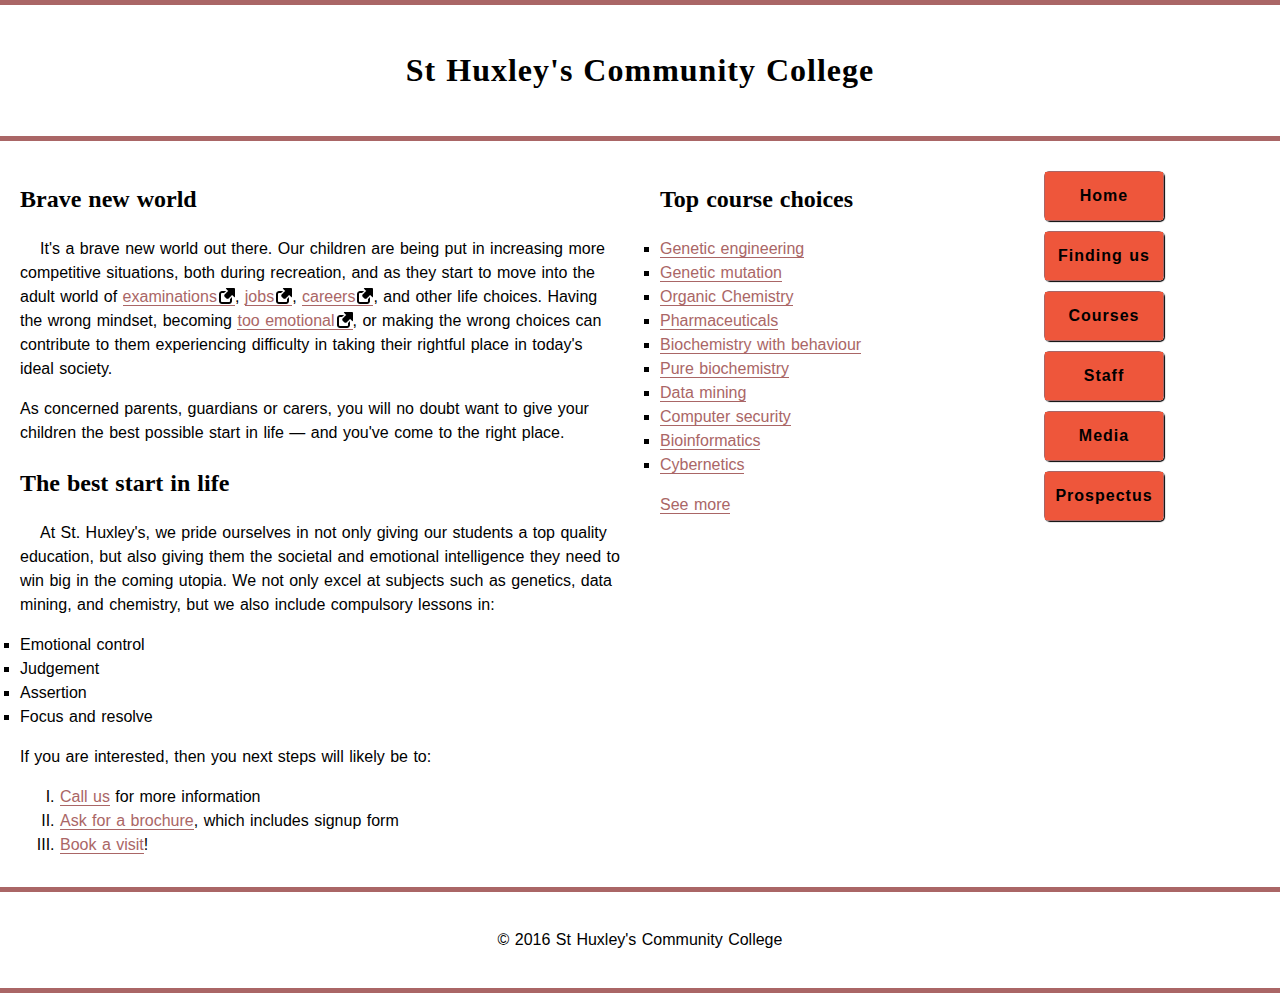
<file: 作业/01-排版社区大学首页/index.html>
<!DOCTYPE html>
<html>

<head>
  <meta charset="utf-8">
  <title>St Huxley's Community College</title>
  <link href="style.css" type="text/css" rel="stylesheet">
</head>

<body>

  <header>
    <h1>St Huxley's Community College</h1>
  </header>

  <section>
    <h2>Brave new world</h2>

    <p>It's a brave new world out there. Our children are being put in increasing more competitive situations, both
      during recreation, and as they start to move into the adult world of <a
        href="https://en.wikipedia.org/wiki/Examination">examinations</a>, <a
        href="https://en.wikipedia.org/wiki/Jobs">jobs</a>, <a href="https://en.wikipedia.org/wiki/Career">careers</a>,
      and other life choices. Having the wrong mindset, becoming <a href="https://en.wikipedia.org/wiki/Emotion">too
        emotional</a>, or making the wrong choices can contribute to them experiencing difficulty in taking their
      rightful place in today's ideal society.</p>

    <p>As concerned parents, guardians or carers, you will no doubt want to give your children the best possible start
      in life — and you've come to the right place.</p>

    <h2>The best start in life</h2>

    <p>At St. Huxley's, we pride ourselves in not only giving our students a top quality education, but also giving them
      the societal and emotional intelligence they need to win big in the coming utopia. We not only excel at subjects
      such as genetics, data mining, and chemistry, but we also include compulsory lessons in:</p>

    <ul>
      <li>Emotional control</li>
      <li>Judgement</li>
      <li>Assertion</li>
      <li>Focus and resolve</li>
    </ul>

    <p>If you are interested, then you next steps will likely be to:</p>

    <ol>
      <li><a href="#">Call us</a> for more information</li>
      <li><a href="#">Ask for a brochure</a>, which includes signup form</li>
      <li><a href="#">Book a visit</a>!</li>
    </ol>
  </section>

  <aside>

    <h2>Top course choices</h2>

    <ul>
      <li><a href="#">Genetic engineering</a></li>
      <li><a href="#">Genetic mutation</a></li>
      <li><a href="#">Organic Chemistry</a></li>
      <li><a href="#">Pharmaceuticals</a></li>
      <li><a href="#">Biochemistry with behaviour</a></li>
      <li><a href="#">Pure biochemistry</a></li>
      <li><a href="#">Data mining</a></li>
      <li><a href="#">Computer security</a></li>
      <li><a href="#">Bioinformatics</a></li>
      <li><a href="#">Cybernetics</a></li>
    </ul>

    <p><a href="#">See more</a></p>

  </aside>

  <nav>

    <ul>
      <li><a href="#">Home</a></li>
      <li><a href="#">Finding us</a></li>
      <li><a href="#">Courses</a></li>
      <li><a href="#">Staff</a></li>
      <li><a href="#">Media</a></li>
      <li><a href="#">Prospectus</a></li>
    </ul>

  </nav>

  <footer>

    <p>&copy; 2016 St Huxley's Community College</p>

  </footer>

</body>

</html>
</file>
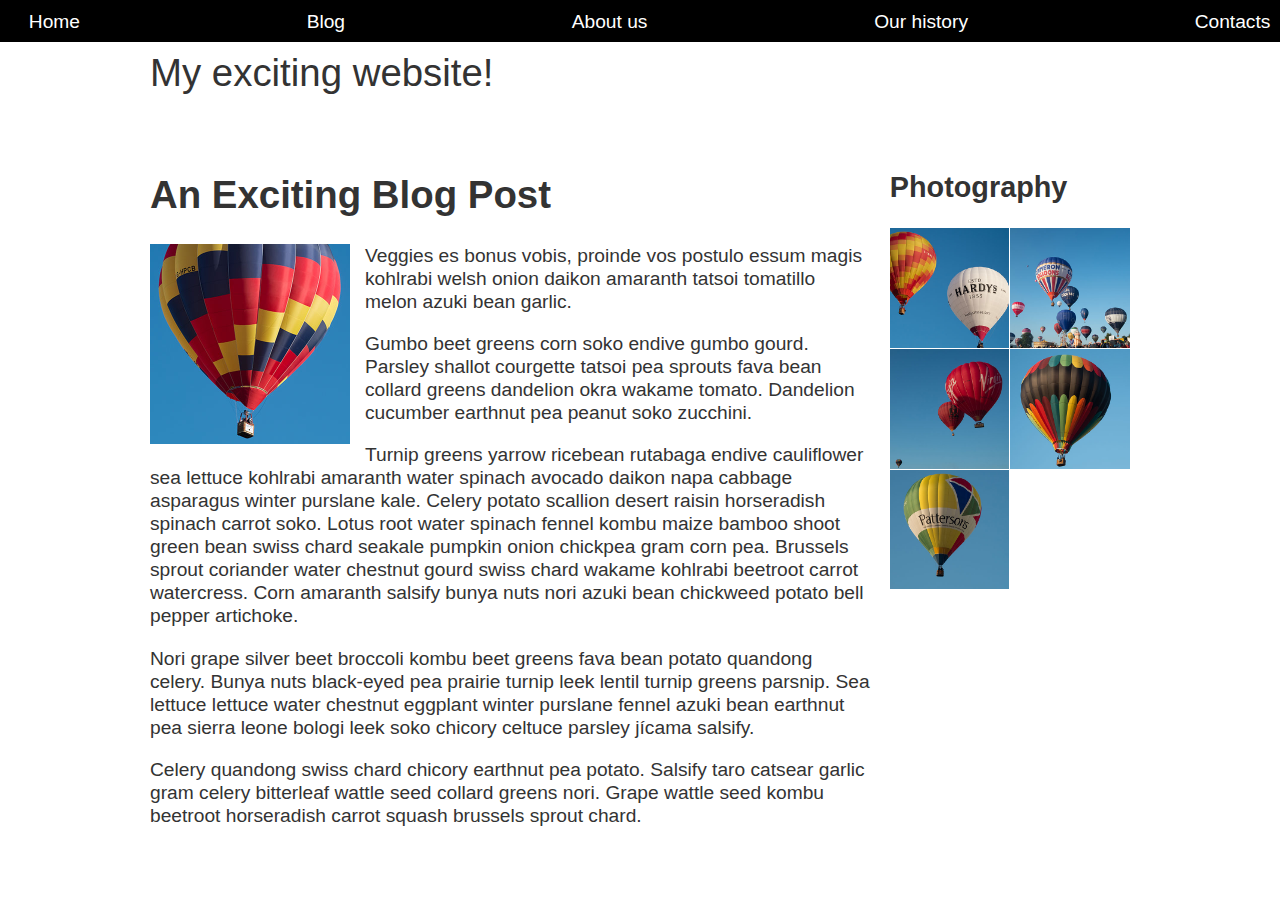
<file: 作业/03-fundamental-layout-comprehension/index.html>
<!DOCTYPE html>
<html lang="en-us">

<head>
  <meta charset="utf-8">
  <title>Layout Task</title>
  <link href="styles.css" rel="stylesheet" type="text/css">
</head>

<body>

  <div class="logo">
    My exciting website!
  </div>

  <nav>
    <ul>
      <li>
        <a href="">Home</a>
      </li>
      <li>
        <a href="">Blog</a>
      </li>
      <li>
        <a href="">About us</a>
      </li>
      <li>
        <a href="">Our history</a>
      </li>
      <li>
        <a href="">Contacts</a>
      </li>
    </ul>
  </nav>

  <main class="grid">
    <article>
      <h1>
        An Exciting Blog Post
      </h1>
      <img src="images/balloon-sq6.jpg" alt="placeholder" class="feature">
      <p>Veggies es bonus vobis, proinde vos postulo essum magis kohlrabi welsh onion daikon amaranth tatsoi tomatillo melon
        azuki bean garlic.</p>

      <p>Gumbo beet greens corn soko endive gumbo gourd. Parsley shallot courgette tatsoi pea sprouts fava bean collard greens
        dandelion okra wakame tomato. Dandelion cucumber earthnut pea peanut soko zucchini.</p>

      <p>Turnip greens yarrow ricebean rutabaga endive cauliflower sea lettuce kohlrabi amaranth water spinach avocado daikon
        napa cabbage asparagus winter purslane kale. Celery potato scallion desert raisin horseradish spinach carrot soko.
        Lotus root water spinach fennel kombu maize bamboo shoot green bean swiss chard seakale pumpkin onion chickpea gram
        corn pea. Brussels sprout coriander water chestnut gourd swiss chard wakame kohlrabi beetroot carrot watercress.
        Corn amaranth salsify bunya nuts nori azuki bean chickweed potato bell pepper artichoke.</p>

      <p>Nori grape silver beet broccoli kombu beet greens fava bean potato quandong celery. Bunya nuts black-eyed pea prairie
        turnip leek lentil turnip greens parsnip. Sea lettuce lettuce water chestnut eggplant winter purslane fennel azuki
        bean earthnut pea sierra leone bologi leek soko chicory celtuce parsley jícama salsify.</p>

      <p>Celery quandong swiss chard chicory earthnut pea potato. Salsify taro catsear garlic gram celery bitterleaf wattle
        seed collard greens nori. Grape wattle seed kombu beetroot horseradish carrot squash brussels sprout chard.</p>

    </article>

    <aside>
      <h2>
        Photography
      </h2>
      <ul class="photos">
        <li>
          <img src="images/balloon-sq1.jpg" alt="placeholder">
        </li>
        <li>
          <img src="images/balloon-sq2.jpg" alt="placeholder">
        </li>
        <li>
          <img src="images/balloon-sq3.jpg" alt="placeholder">
        </li>
        <li>
          <img src="images/balloon-sq4.jpg" alt="placeholder">
        </li>
        <li>
          <img src="images/balloon-sq5.jpg" alt="placeholder">
        </li>
      </ul>

    </aside>
  </main>

</body>

</html>
</file>
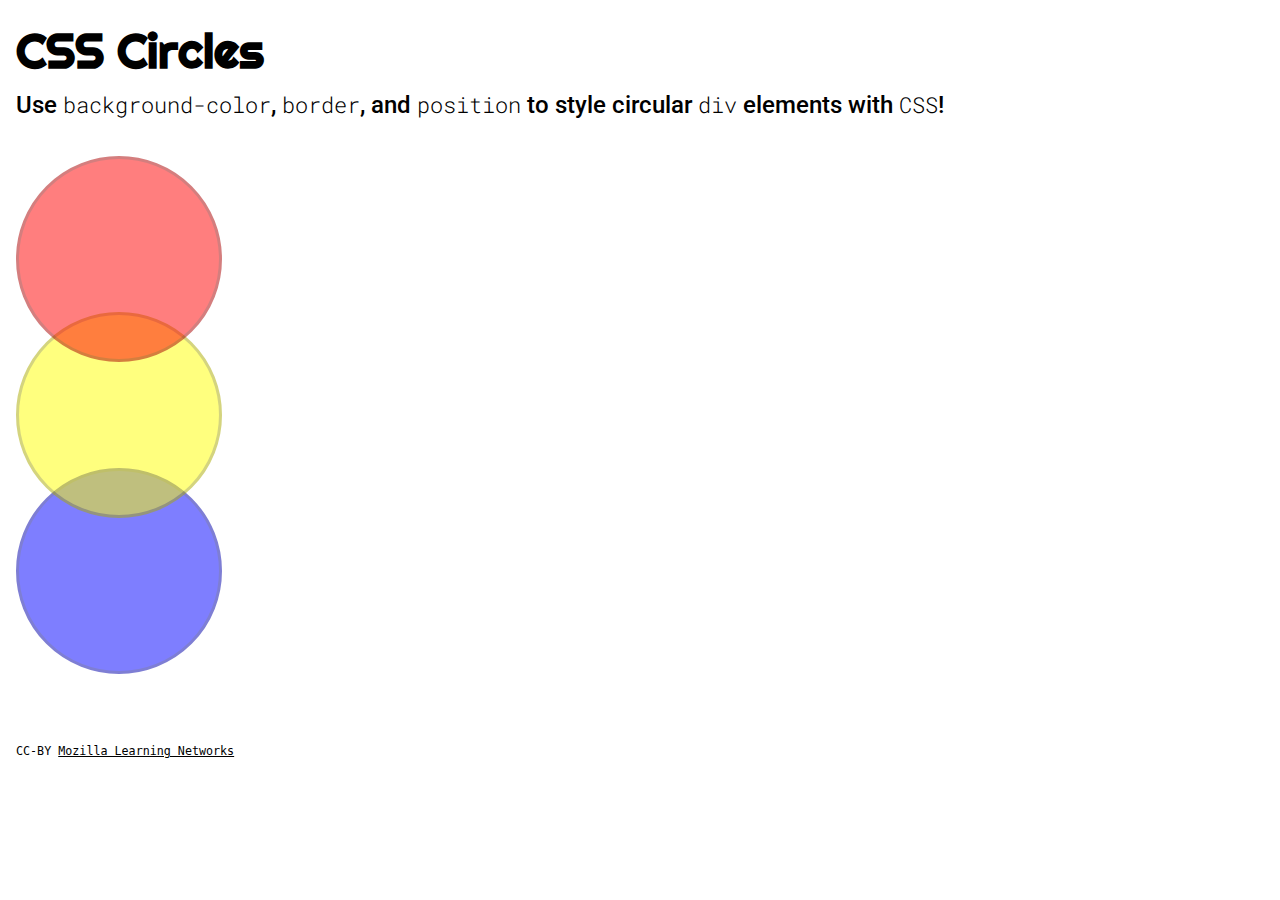
<file: 作业/04-css-circles/index.html>
<!doctype html>

<html>

<head>

  <title>CSS Circles</title>

  <meta name="author" content="Mozilla Learning Networks">
  <meta name="title" content="CSS Circles">
  <meta charset="utf-8">

  <link href='https://fonts.googleapis.com/css?family=Righteous' rel='stylesheet' type='text/css'>
  <link href='https://fonts.googleapis.com/css?family=Roboto:400,300,100,500,700,900' rel='stylesheet' type='text/css'>
  <link href='https://fonts.googleapis.com/css?family=Roboto+Mono:400,300,100,500,700' rel='stylesheet' type='text/css'>

  <link rel="Stylesheet" href="style.css" type="text/css">

</head>

<body>

  <header>

    <h1>CSS Circles</h1><br>

    <h2>Use <code>background-color</code>, <code>border</code>, and <code>position</code> to style circular
      <code>div</code> elements with <code>CSS</code>!</h2>

  </header>

  <main>

    <div id="circleOne"></div>

    <div id="circleTwo"></div>

    <div id="circleThree"></div>

  </main>

  <footer>

    <div id="license">CC-BY <a href="https://teach.mozilla.org">Mozilla Learning Networks</a></div>

  </footer>

</body>

</html>
</file>
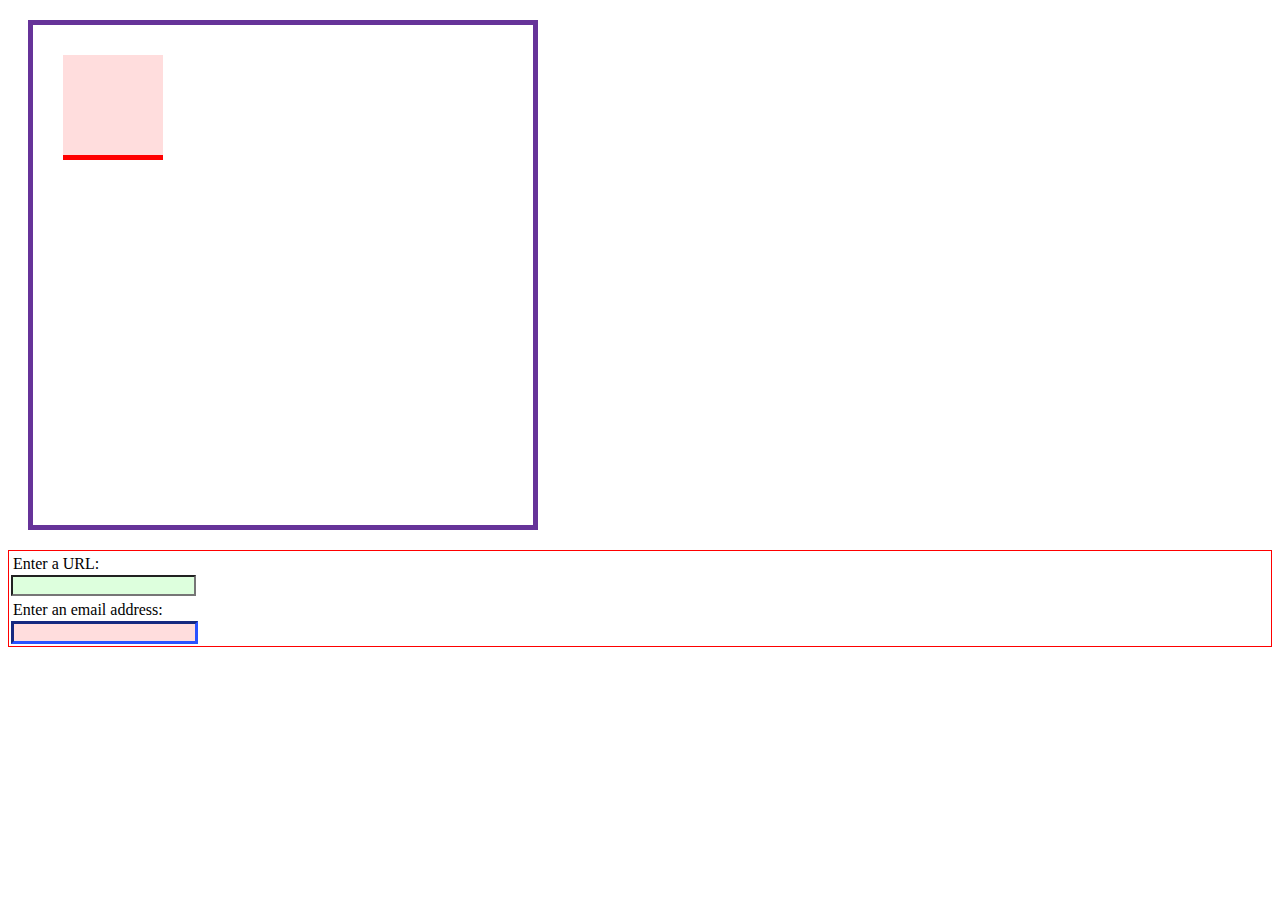
<file: demo/01-test.html>
<!DOCTYPE html>
<html lang="en">

<head>
  <meta charset="UTF-8">
  <meta name="viewport" content="width=device-width, initial-scale=1.0">
  <meta http-equiv="X-UA-Compatible" content="ie=edge">
  <title>01_test</title>
  <link rel="stylesheet" href="./01-test.css">
  
</head>

<body>
  <div class='container'>
    <div class="box"></div>
  </div>


  <form>
    <div class="field">
      <label for="url_input">Enter a URL:</label>
      <input type="url" id="url_input">
    </div>

    <div class="field">
      <label for="email_input">Enter an email address:</label>
      <input type="email" id="email_input" required>
    </div>
  </form>
  
</body>

</html>
</file>
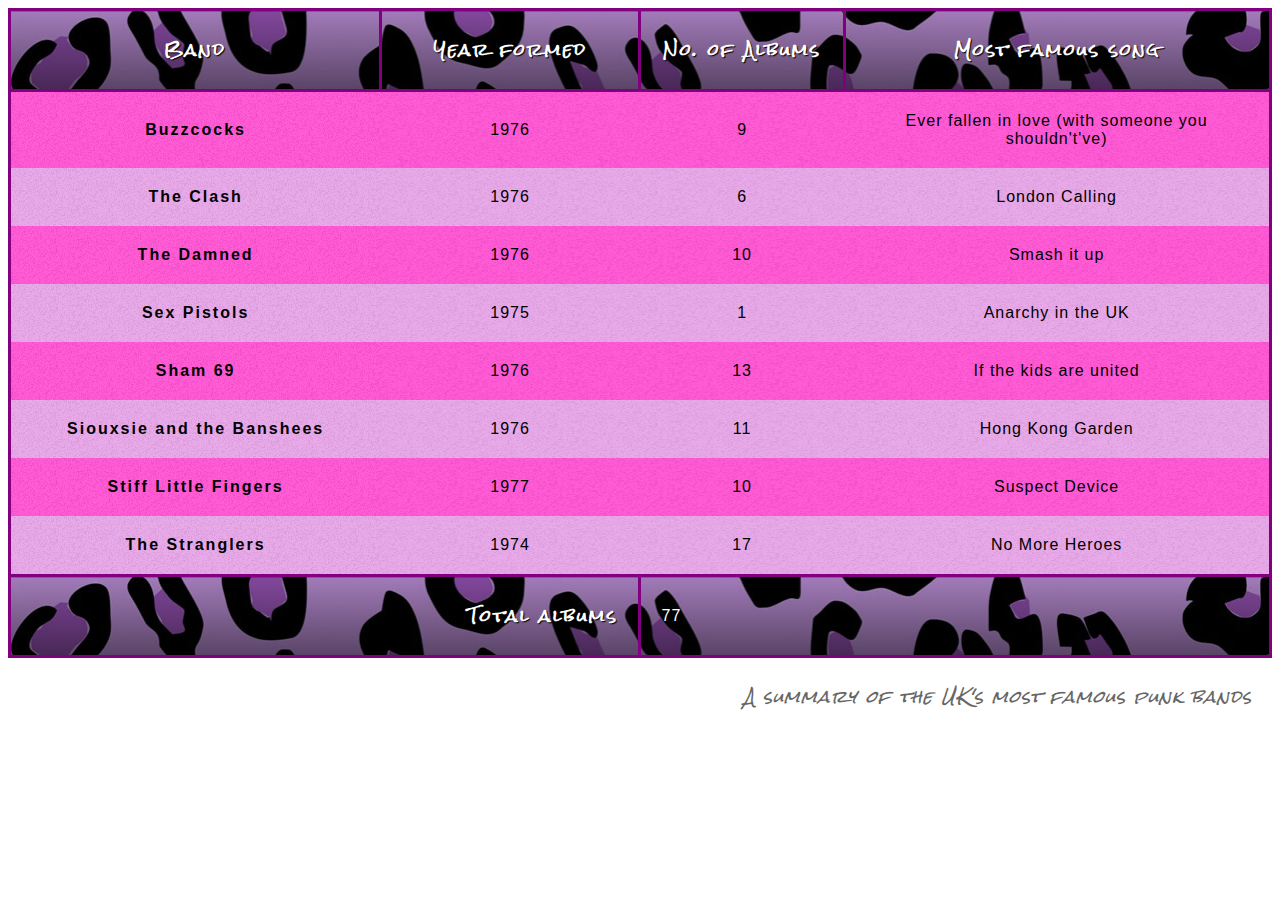
<file: demo/02-table.html>
<!DOCTYPE html>
<html lang="en">

<head>
  <meta charset="UTF-8">
  <meta name="viewport" content="width=device-width, initial-scale=1.0">
  <meta http-equiv="X-UA-Compatible" content="ie=edge">
  <title>02_table</title>
  <link href='https://fonts.googleapis.com/css?family=Rock+Salt' rel='stylesheet' type='text/css'>
  <link rel="stylesheet" href="./02-table.css">
</head>

<body>
  <table>
    <caption>A summary of the UK's most famous punk bands</caption>
    <thead>
      <tr>
        <th scope="col">Band</th>
        <th scope="col">Year formed</th>
        <th scope="col">No. of Albums</th>
        <th scope="col">Most famous song</th>
      </tr>
    </thead>
    <tbody>
      <tr>
        <th scope="row">Buzzcocks</th>
        <td>1976</td>
        <td>9</td>
        <td>Ever fallen in love (with someone you shouldn't've)</td>
      </tr>
      <tr>
        <th scope="row">The Clash</th>
        <td>1976</td>
        <td>6</td>
        <td>London Calling</td>
      </tr>
      <tr>
        <th scope="row">The Damned</th>
        <td>1976</td>
        <td>10</td>
        <td>Smash it up</td>
      </tr>
      <tr>
        <th scope="row">Sex Pistols</th>
        <td>1975</td>
        <td>1</td>
        <td>Anarchy in the UK</td>
      </tr>
      <tr>
        <th scope="row">Sham 69</th>
        <td>1976</td>
        <td>13</td>
        <td>If the kids are united</td>
      </tr>
      <tr>
        <th scope="row">Siouxsie and the Banshees</th>
        <td>1976</td>
        <td>11</td>
        <td>Hong Kong Garden</td>
      </tr>
      <tr>
        <th scope="row">Stiff Little Fingers</th>
        <td>1977</td>
        <td>10</td>
        <td>Suspect Device</td>
      </tr>
      <tr>
        <th scope="row">The Stranglers</th>
        <td>1974</td>
        <td>17</td>
        <td>No More Heroes</td>
      </tr>
    </tbody>
    <tfoot>
      <tr>
        <th scope="row" colspan="2">Total albums</th>
        <td colspan="2">77</td>
      </tr>
    </tfoot>
  </table>
</body>

</html>
</file>
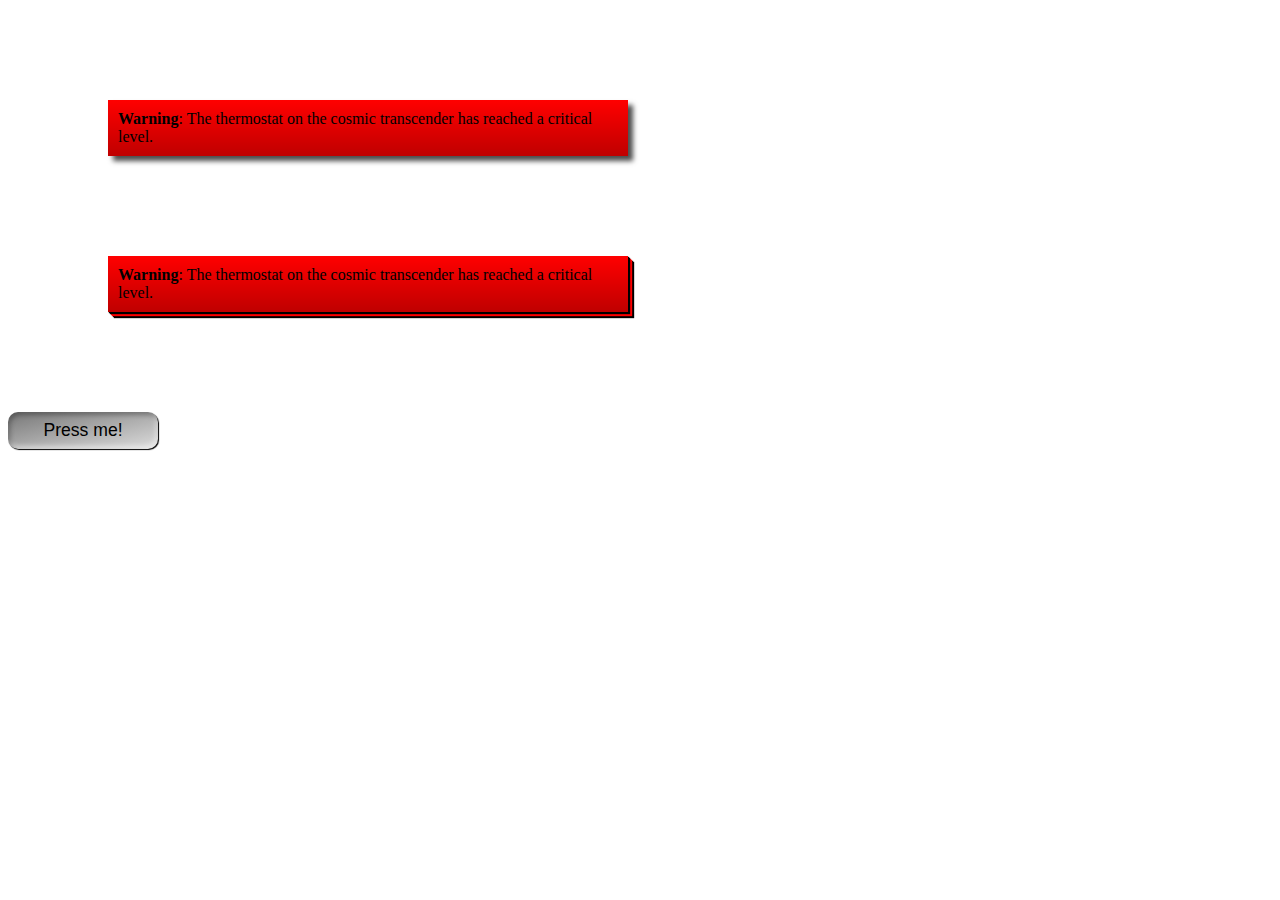
<file: demo/03-shadow.html>
<!DOCTYPE html>
<html lang="en">

<head>
  <meta charset="UTF-8">
  <meta name="viewport" content="width=device-width, initial-scale=1.0">
  <meta http-equiv="X-UA-Compatible" content="ie=edge">
  <title>03_shadow</title>
  <link rel="stylesheet" href="./03-shadow.css">
</head>

<body>
  <article class="simple">
    <p><strong>Warning</strong>: The thermostat on the cosmic transcender has reached a critical level.</p>
  </article>
  <article class="multiple">
    <p><strong>Warning</strong>: The thermostat on the cosmic transcender has reached a critical level.</p>
  </article>
  <button>Press me!</button>
</body>

</html>
</file>
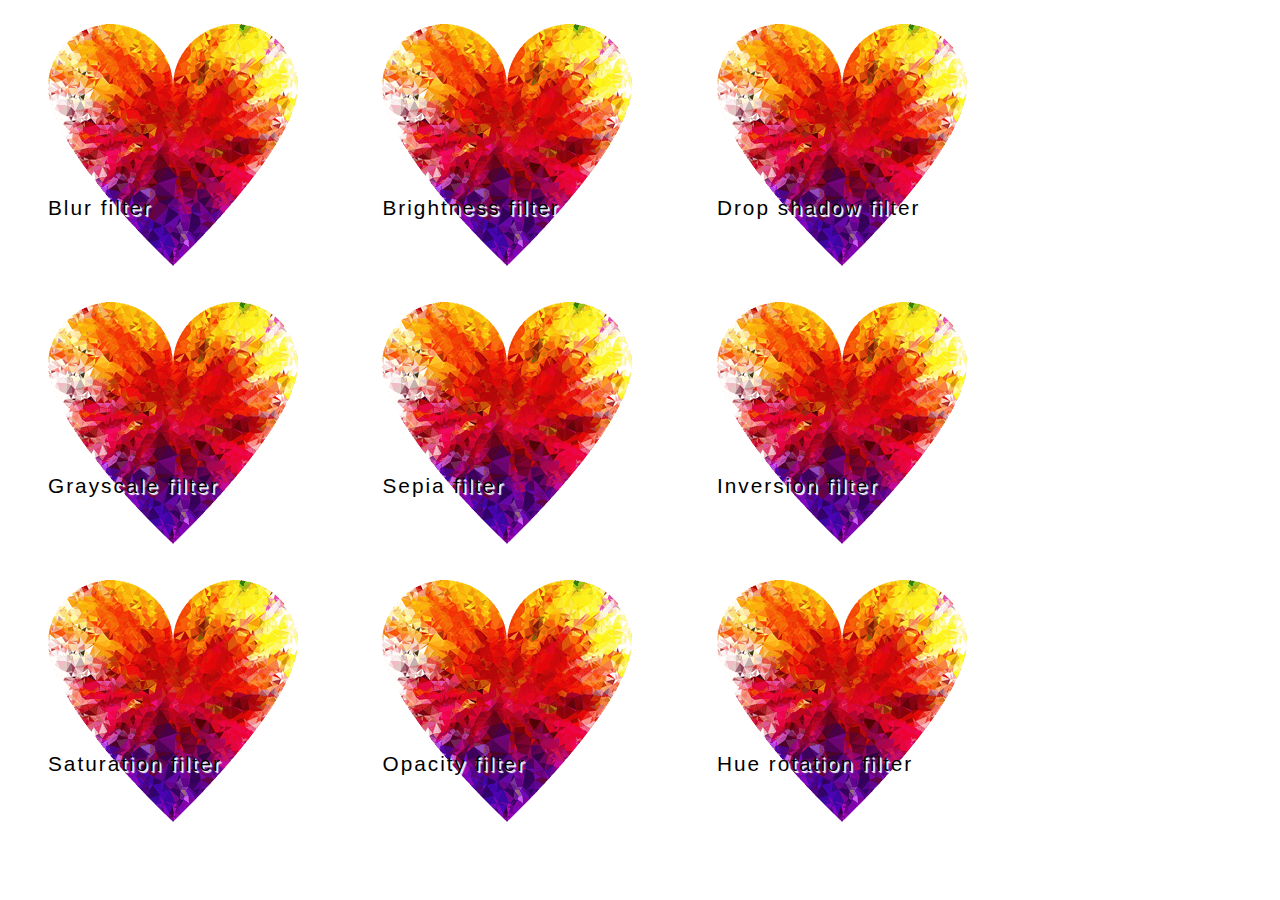
<file: demo/04-filter.html>
<!DOCTYPE html>
<html lang="en">

<head>
  <meta charset="UTF-8">
  <meta name="viewport" content="width=device-width, initial-scale=1.0">
  <meta http-equiv="X-UA-Compatible" content="ie=edge">
  <title>04_filter</title>
  <link rel="stylesheet" href="./04-filter.css">
</head>

<body>

  <figure class="blur">
    <img src="./images/colorful-heart.png" alt="a colorful prism heart">
    <figcaption>Blur filter</figcaption>
  </figure>

  <figure class="brightness">
    <img src="./images/colorful-heart.png" alt="a colorful prism heart">
    <figcaption>Brightness filter</figcaption>
  </figure>

  <figure class="shadow">
    <img src="./images/colorful-heart.png" alt="a colorful prism heart">
    <figcaption>Drop shadow filter</figcaption>
  </figure>

  <figure class="gray">
    <img src="./images/colorful-heart.png" alt="a colorful prism heart">
    <figcaption>Grayscale filter</figcaption>
  </figure>

  <figure class="sepia">
    <img src="./images/colorful-heart.png" alt="a colorful prism heart">
    <figcaption>Sepia filter</figcaption>
  </figure>

  <figure class="invert">
    <img src="./images/colorful-heart.png" alt="a colorful prism heart">
    <figcaption>Inversion filter</figcaption>
  </figure>

  <figure class="saturate">
    <img src="./images/colorful-heart.png" alt="a colorful prism heart">
    <figcaption>Saturation filter</figcaption>
  </figure>

  <figure class="opacity">
    <img src="./images/colorful-heart.png" alt="a colorful prism heart">
    <figcaption>Opacity filter</figcaption>
  </figure>

  <figure class="hue-rotate">
    <img src="./images/colorful-heart.png" alt="a colorful prism heart">
    <figcaption>Hue rotation filter</figcaption>
  </figure>
</body>

</html>
</file>
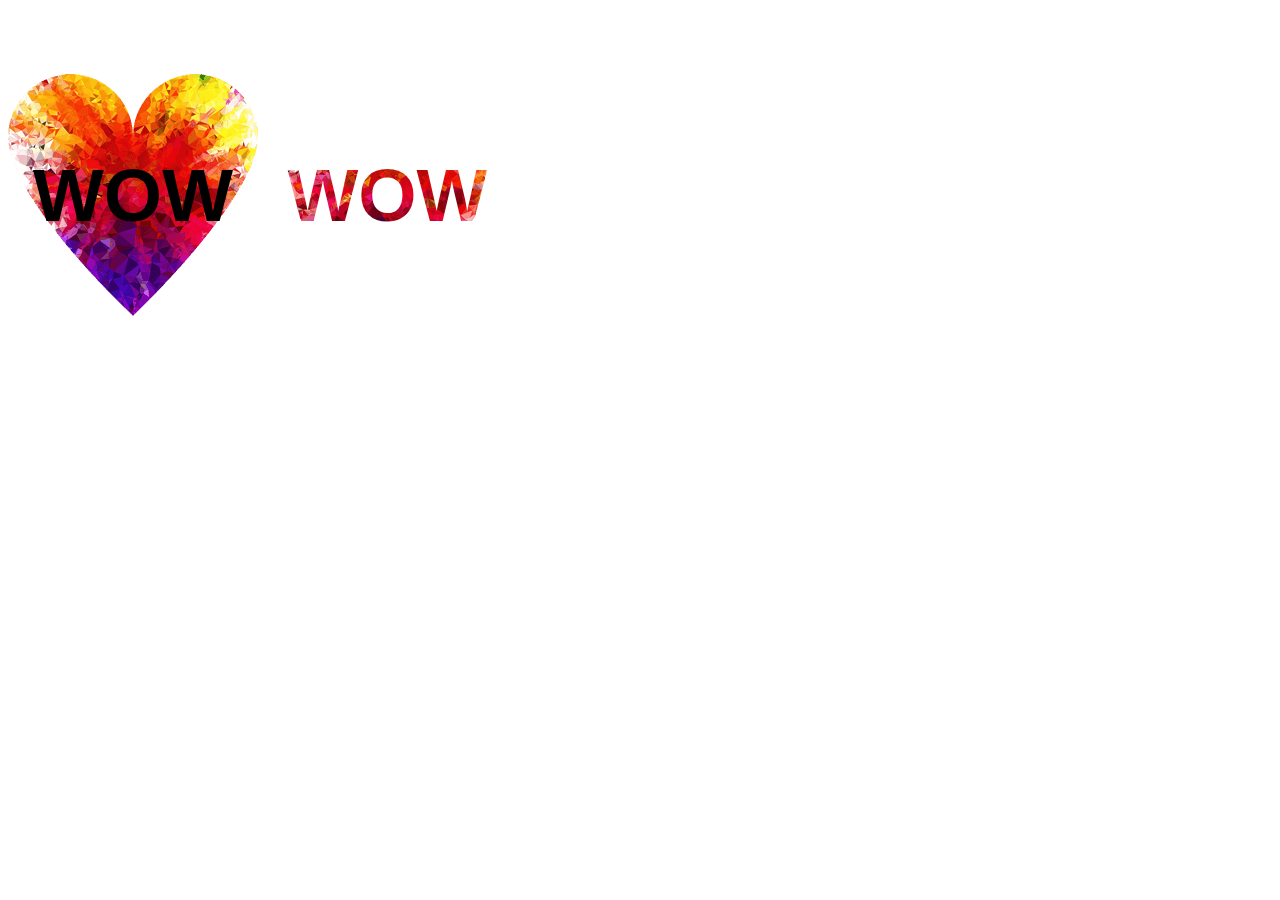
<file: demo/05-background-clip.html>
<!DOCTYPE html>
<html lang="en">

<head>
  <meta charset="UTF-8">
  <meta name="viewport" content="width=device-width, initial-scale=1.0">
  <meta http-equiv="X-UA-Compatible" content="ie=edge">
  <title>05_background-clip</title>
  <style>
    html {
      font-family: impact, sans-serif;
    }

    h2 {
      width: 250px;
      height: 250px;
      text-align: center;
      line-height: 250px;
      font-size: 75px;
      display: inline-block;
      background: url('./images/colorful-heart.png') no-repeat center;
    }

    .text-clip {
      -webkit-background-clip: text;
      -webkit-text-fill-color: transparent;
    }
  </style>
</head>

<body>

  <h2>WOW</h2>
  <h2 class="text-clip">WOW</h2>

</body>

</html>
</file>
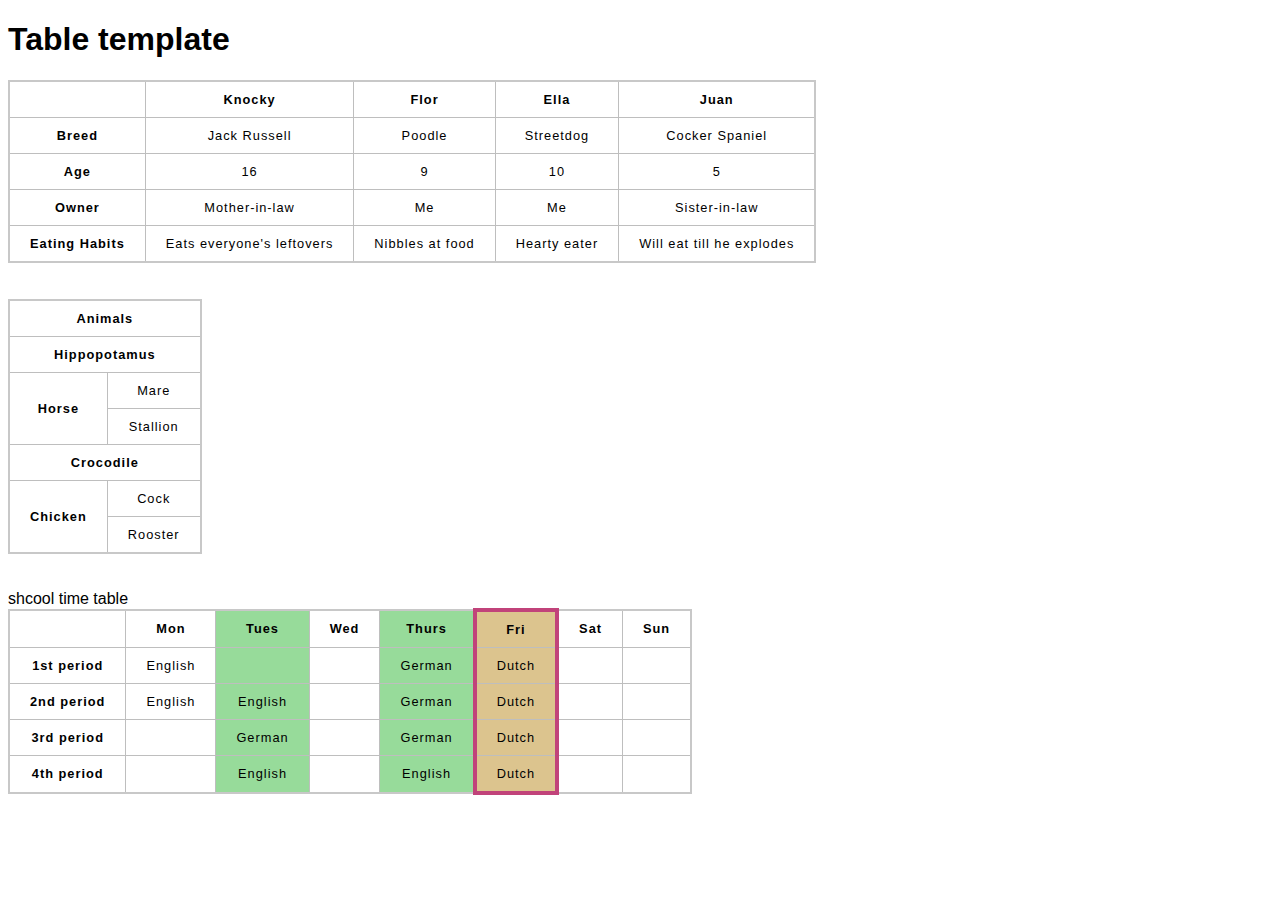
<file: demo/06-html-table.html>
<!DOCTYPE html>
<html>

<head>
  <meta charset="utf-8">
  <title>Table template</title>

  <style>
    html {
      font-family: sans-serif;
    }

    table {
      border-collapse: collapse;
      border: 2px solid rgb(200, 200, 200);
      letter-spacing: 1px;
      font-size: 0.8rem;
    }

    td,
    th {
      border: 1px solid rgb(190, 190, 190);
      padding: 10px 20px;
    }

    td {
      text-align: center;
    }

    caption {
      padding: 10px;
    }
  </style>
</head>

<body>
  <h1>Table template</h1>
  <table>
    <tr>
      <th>&nbsp;</th>
      <th>Knocky</th>
      <th>Flor</th>
      <th>Ella</th>
      <th>Juan</th>
    </tr>
    <tr>
      <th>Breed</th>
      <td>Jack Russell</td>
      <td>Poodle</td>
      <td>Streetdog</td>
      <td>Cocker Spaniel</td>
    </tr>
    <tr>
      <th>Age</th>
      <td>16</td>
      <td>9</td>
      <td>10</td>
      <td>5</td>
    </tr>
    <tr>
      <th>Owner</th>
      <td>Mother-in-law</td>
      <td>Me</td>
      <td>Me</td>
      <td>Sister-in-law</td>
    </tr>
    <tr>
      <th>Eating Habits</th>
      <td>Eats everyone's leftovers</td>
      <td>Nibbles at food</td>
      <td>Hearty eater</td>
      <td>Will eat till he explodes</td>
    </tr>
  </table>
  <br>
  <br>
  <table>
    <tr>
      <th colspan="2">Animals</th>
    </tr>
    <tr>
      <th colspan="2">Hippopotamus</th>
    </tr>
    <tr>
      <th rowspan="2">Horse</th>
      <td>Mare</td>
    </tr>
    <tr>
      <td>Stallion</td>
    </tr>
    <tr>
      <th colspan="2">Crocodile</th>
    </tr>
    <tr>
      <th rowspan="2">Chicken</th>
      <td>Cock</td>
    </tr>
    <tr>
      <td>Rooster</td>
    </tr>
  </table>
  <br>
  <br>
  <table>
    <captino>shcool time table </captino>
    <colgroup>
      <col span="2">
      <col style="background-color:#97DB9A;">
      <col style="width:42px;">
      <col style="background-color:#97DB9A;">
      <col style="background-color:#DCC48E; border:4px solid #C1437A;">
      <col span="2" style="width:42px;">
    </colgroup>

    <tr>
      <td>&nbsp;</td>
      <th>Mon</th>
      <th>Tues</th>
      <th>Wed</th>
      <th>Thurs</th>
      <th>Fri</th>
      <th>Sat</th>
      <th>Sun</th>
    </tr>
    <tr>
      <th>1st period</th>
      <td>English</td>
      <td>&nbsp;</td>
      <td>&nbsp;</td>
      <td>German</td>
      <td>Dutch</td>
      <td>&nbsp;</td>
      <td>&nbsp;</td>
    </tr>
    <tr>
      <th>2nd period</th>
      <td>English</td>
      <td>English</td>
      <td>&nbsp;</td>
      <td>German</td>
      <td>Dutch</td>
      <td>&nbsp;</td>
      <td>&nbsp;</td>
    </tr>
    <tr>
      <th>3rd period</th>
      <td>&nbsp;</td>
      <td>German</td>
      <td>&nbsp;</td>
      <td>German</td>
      <td>Dutch</td>
      <td>&nbsp;</td>
      <td>&nbsp;</td>
    </tr>
    <tr>
      <th>4th period</th>
      <td>&nbsp;</td>
      <td>English</td>
      <td>&nbsp;</td>
      <td>English</td>
      <td>Dutch</td>
      <td>&nbsp;</td>
      <td>&nbsp;</td>
    </tr>
  </table>
</body>

</html>
</file>
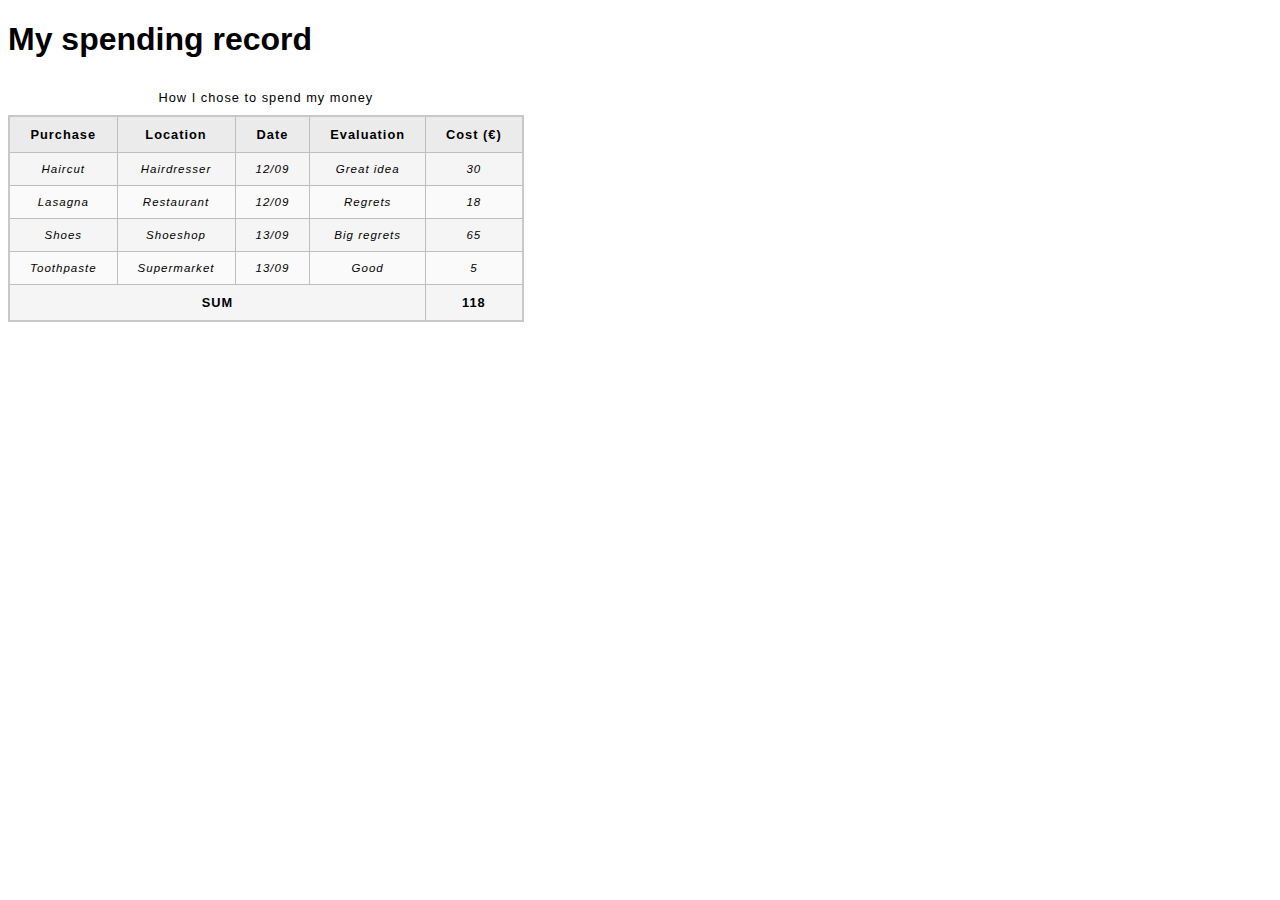
<file: demo/07-table-advanced.html>
<!DOCTYPE html>
<html>

<head>
  <meta charset="utf-8">
  <title>My spending record</title>
  <link href="07-table-advanced.css" rel="stylesheet" type="text/css">
  <style>
    tbody {
      font-size: 90%;
      font-style: italic;
    }

    tfoot {
      font-weight: bold;
    }
  </style>
</head>

<body>
  <h1>My spending record</h1>

  <table>
    <caption>How I chose to spend my money</caption>
    <thead>
      <tr>
        <th>Purchase</th>
        <th>Location</th>
        <th>Date</th>
        <th>Evaluation</th>
        <th>Cost (€)</th>
      </tr>
    </thead>
    <tfoot>
      <tr>
        <td colspan="4">SUM</td>
        <td>118</td>
      </tr>
    </tfoot>
    <tbody>
      <tr>
        <td>Haircut</td>
        <td>Hairdresser</td>
        <td>12/09</td>
        <td>Great idea</td>
        <td>30</td>
      </tr>
      <tr>
        <td>Lasagna</td>
        <td>Restaurant</td>
        <td>12/09</td>
        <td>Regrets</td>
        <td>18</td>
      </tr>
      <tr>
        <td>Shoes</td>
        <td>Shoeshop</td>
        <td>13/09</td>
        <td>Big regrets</td>
        <td>65</td>
      </tr>
      <tr>
        <td>Toothpaste</td>
        <td>Supermarket</td>
        <td>13/09</td>
        <td>Good</td>
        <td>5</td>
      </tr>
    </tbody>
  </table>

</body>

</html>
</file>
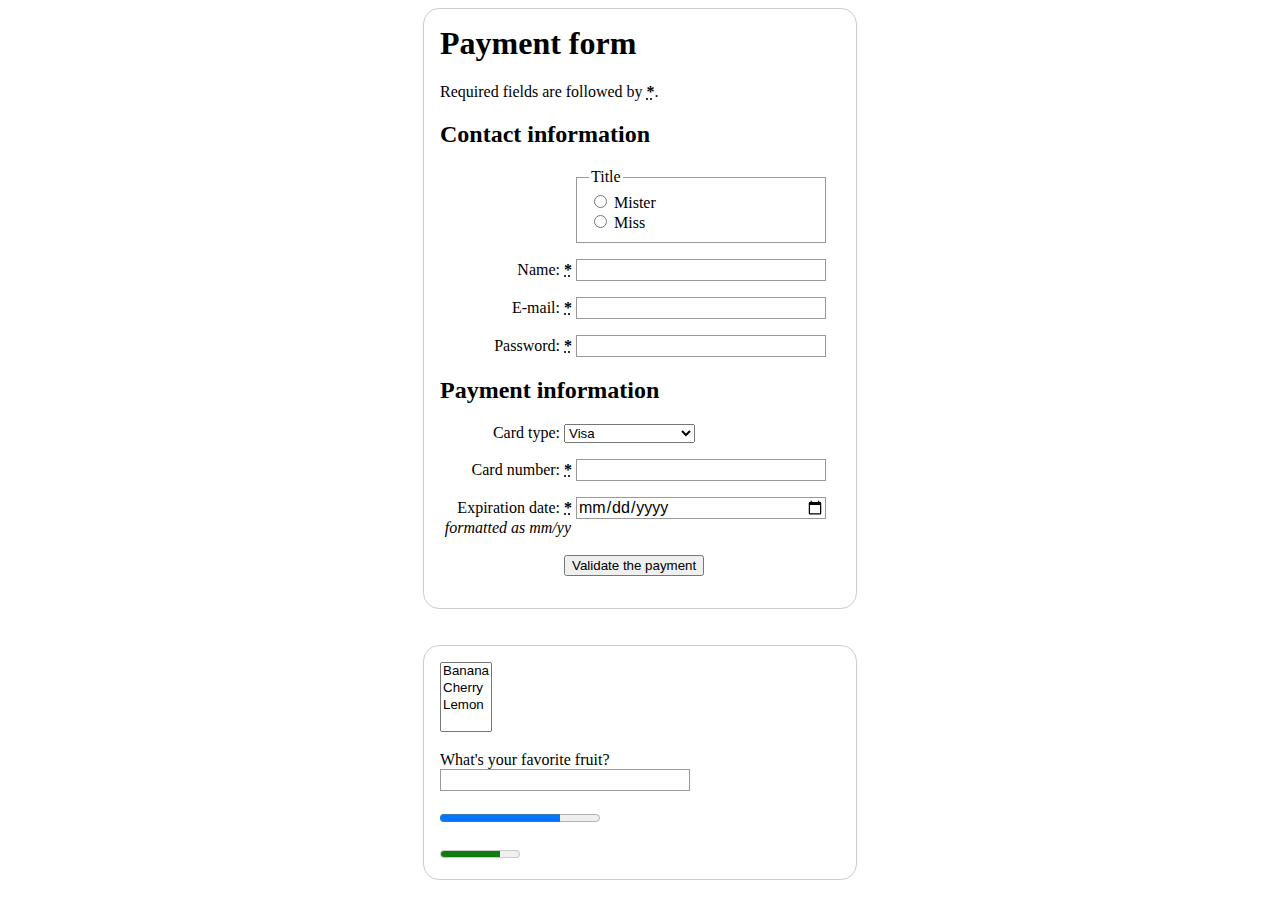
<file: demo/08-form-01.html>
<!DOCTYPE html>
    <html lang="en-US">

    <head>
      <meta charset="utf-8">
      <title>My test page</title>
      <link rel="stylesheet" href="./08-form-01.css">
    </head>

    <body>
      <form action="">
        <h1>Payment form</h1>
        <p>Required fields are followed by <strong><abbr title="required">*</abbr></strong>.</p>

        <section>
          <h2>Contact information</h2>

          <fieldset>
            <legend>Title</legend>
            <ul>
              <li>
                <label for="title_1">
                  <input type="radio" name="title" id="title_1">
                  Mister
                </label>
              </li>
              <li>
                <label for="title_2">
                  <input type="radio" name="title" id="title_2">
                  Miss
                </label>
              </li>
            </ul>
          </fieldset>

          <p>
            <label for="nmae">
              <span>Name:</span>
              <strong><abbr title="required">*</abbr></strong>
            </label>
            <input type="text" name="username" id="name">
          </p>

          <p>
            <label for="mail">
              <span>E-mail:</span>
              <strong><abbr title="required">*</abbr></strong>
            </label>
            <input type="email" name="usermail" id="mail">
          </p>

          <p>
            <label for="pwd">
              <span>Password:</span>
              <strong><abbr title="required">*</abbr></strong>
            </label>
            <input type="password" name="password" id="pwd">
          </p>

        </section>

        <section>
          <h2>Payment information</h2>

          <p>
            <label for="card">
              <span>Card type:</span>
            </label>
            <select name="usercard" id="card">
              <option value="visa">Visa</option>
              <option value="mc">Mastercard</option>
              <option value="amex">American Express</option>
            </select>
          </p>

          <p>
            <label for="number">
              <span>Card number:</span>
              <strong><abbr title="required">*</abbr></strong>
            </label>
            <input type="number" name="cardnumber" id="number">
          </p>

          <p>
            <label for="date">
              <span>Expiration date:</span>
              <strong><abbr title="required">*</abbr></strong>
              <em>formatted as mm/yy</em>
            </label>
            <input type="date" name="expiration" id="date">
          </p>
        </section>
        
        <p><button type="submit">Validate the payment</button></p>
      </form>
      <br>
      <br>

      <form action="">
        <select multiple id="multi" name="multi">
          <option>Banana</option>
          <option>Cherry</option>
          <option>Lemon</option>
        </select>
        <br><br>
        <label for="myFruit">What's your favorite fruit?</label>
        <input type="text" name="myFruit" id="myFruit" list="mySuggestion">
        <datalist id="mySuggestion">
          <option>Apple</option>
          <option>Banana</option>
          <option>Blackberry</option>
          <option>Blueberry</option>
          <option>Lemon</option>
          <option>Lychee</option>
          <option>Peach</option>
          <option>Pear</option>
        </datalist>
        <br><br>
        <progress max="100" value="75">75/100</progress>
        <br><br>
        <meter min="0" max="100" value="75" low="33" high="66" optimum="70">75</meter>
        
      </form>
    </body>

    </html>
</file>
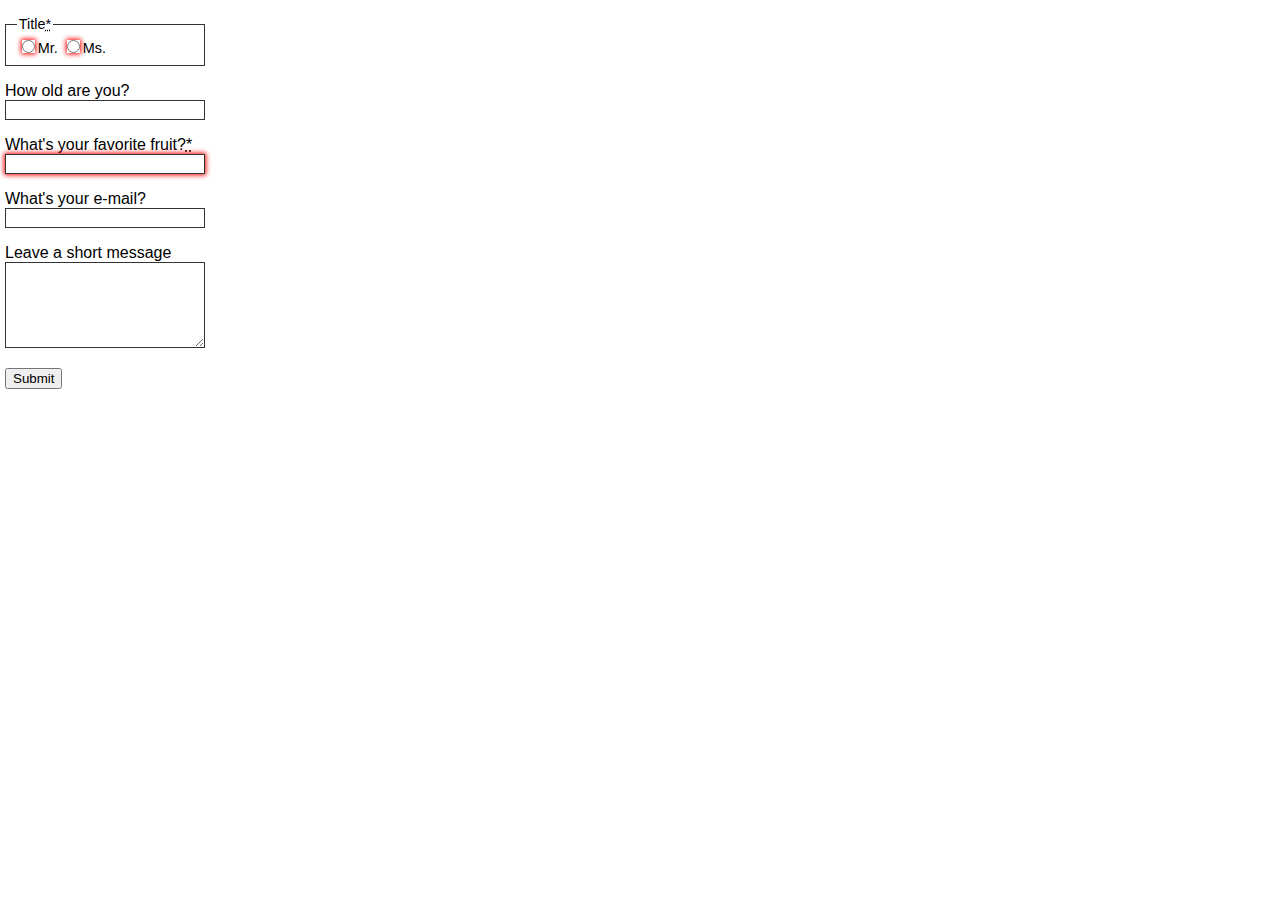
<file: demo/09-form-02.html>
<!DOCTYPE html>
<html lang="en">

<head>
  <meta charset="UTF-8">
  <meta name="viewport" content="width=device-width, initial-scale=1.0">
  <meta http-equiv="X-UA-Compatible" content="ie=edge">
  <title>09-form-02</title>
  <style>
    body {
      font: 1em sans-serif;
      padding: 0;
      margin: 0;
    }

    form {
      max-width: 200px;
      margin: 0;
      padding: 0 5px;
    }

    p>label {
      display: block;
    }

    input[type=text],
    input[type=email],
    input[type=number],
    textarea,
    fieldset {
      /* 需要在基于WebKit的浏览器上对表单元素进行恰当的样式设置 */
      -webkit-appearance: none;

      width: 100%;
      border: 1px solid #333;
      margin: 0;

      font-family: inherit;
      font-size: 90%;

      -moz-box-sizing: border-box;
      box-sizing: border-box;
    }

    input:invalid {
      box-shadow: 0 0 5px 1px red;
    }

    input:focus:invalid {
      outline: none;
    }
  </style>
</head>

<body>
  <form>
    <p>
      <fieldset>
        <legend>Title<abbr title="This field is mandatory">*</abbr></legend>
        <input type="radio" required name="title" id="r1" value="Mr"><label for="r1">Mr.</label>
        <input type="radio" required name="title" id="r2" value="Ms"><label for="r2">Ms.</label>
      </fieldset>
    </p>
    <p>
      <label for="n1">How old are you?</label>
      <!-- 这里的pattern属性可以用作不支持number类input浏览器的备用方法
           请注意当与数字输入框一起使用时，支持pattern属性的浏览器会使它沉默失效。
           它仅仅是在这里用作备用 -->
      <input type="number" min="12" max="120" step="1" id="n1" name="age" pattern="\d+">
    </p>
    <p>
      <label for="t1">What's your favorite fruit?<abbr title="This field is mandatory">*</abbr></label>
      <input type="text" id="t1" name="fruit" list="l1" required
        pattern="[Bb]anana|[Cc]herry|[Aa]pple|[Ss]trawberry|[Ll]emon|[Oo]range">
      <datalist id="l1">
        <option>Banana</option>
        <option>Cherry</option>
        <option>Apple</option>
        <option>Strawberry</option>
        <option>Lemon</option>
        <option>Orange</option>
      </datalist>
    </p>
    <p>
      <label for="t2">What's your e-mail?</label>
      <input type="email" id="t2" name="email">
    </p>
    <p>
      <label for="t3">Leave a short message</label>
      <textarea id="t3" name="msg" maxlength="140" rows="5"></textarea>
    </p>
    <p>
      <button>Submit</button>
    </p>
  </form>
</body>

</html>
</file>
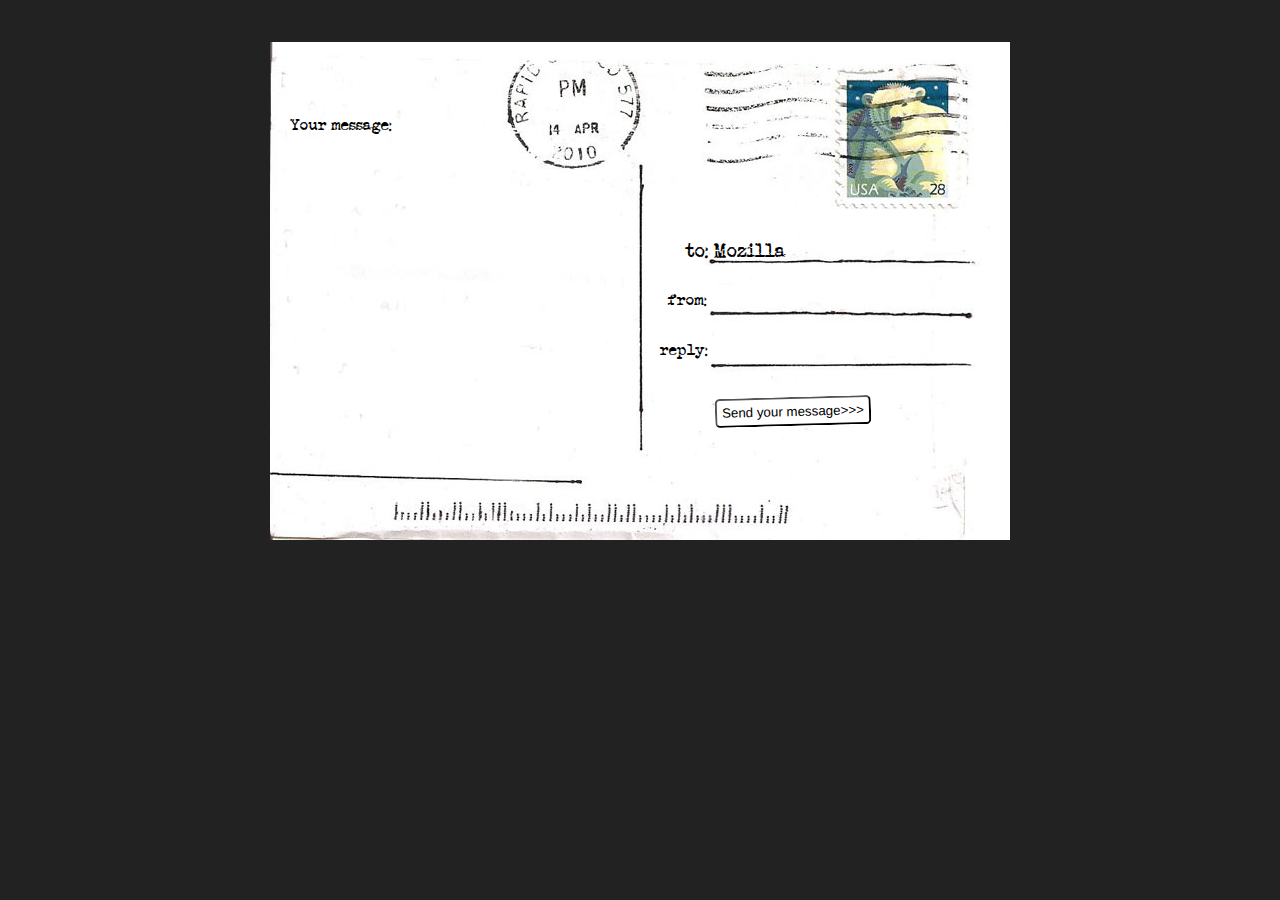
<file: demo/11-form-css.html>
<!DOCTYPE html>
<html lang="en">

<head>
  <meta charset="UTF-8">
  <meta name="viewport" content="width=device-width, initial-scale=1.0">
  <meta http-equiv="X-UA-Compatible" content="ie=edge">
  <title>form-css</title>
  <style>
    @font-face {
      font-family: 'typewriter';
      src: url('fonts/veteran_typewriter-webfont.woff2') format('woff2'),
        url('fonts/veteran_typewriter-webfont.woff') format('woff');
      font-weight: normal;
      font-style: normal;
    }

    @font-face {
      font-family: 'handwriting';
      src: url('fonts/journal-webfont.woff2') format('woff2'),
        url('fonts/journal-webfont.woff') format('woff');
      font-weight: normal;
      font-style: normal;
    }

    body {
      font: 21px sans-serif;

      padding: 2em;
      margin: 0;

      background: #222;
    }

    form {
      position: relative;

      width: 740px;
      height: 498px;
      margin: 0 auto;

      background: #FFF url('images/background.jpg');
    }

    h1 {
      position: absolute;
      left: 415px;
      top: 185px;

      font: 1em "typewriter", sans-serif;
    }

    #from {
      position: absolute;
      left: 398px;
      top: 235px;
    }

    #reply {
      position: absolute;
      left: 390px;
      top: 285px;
    }

    #message {
      position: absolute;
      left: 20px;
      top: 70px;
    }

    label {
      font: .8em "typewriter", sans-serif;
    }

    input,
    textarea {
      font: .9em/1.5em "handwriting", sans-serif;
      border: none;
      background: none;
      padding: 0 10px;
      margin: 0;
      width: 240px;
    }

    input:focus,
    textarea:focus {
      background: rgba(0, 0, 0, .1);
      border-radius: 5px;
      outline: none;
    }

    input {
      height: 2.5em;
      /* for IE */
      vertical-align: middle;
      /* This is optional but it makes legacy IEs look better */
    }

    textarea {
      display: block;

      padding: 10px;
      margin: 10px 0 0 -10px;
      width: 340px;
      height: 360px;

      resize: none;
      overflow: auto;
    }

    button {
      position: absolute;
      left: 445px;
      top: 355px;
      background: none;
      border-radius: 5px;
      padding: 5px;
      cursor: pointer;

      -webkit-transform: rotate(-1.5deg);
      -moz-transform: rotate(-1.5deg);
      -ms-transform: rotate(-1.5deg);
      -o-transform: rotate(-1.5deg);
      transform: rotate(-1.5deg);
    }

    button::after {
      content: ">>>";
    }

    button:hover,
    button:focus {
      outline: none;
      background: #000;
      color: #FFF;
    }
  </style>
</head>

<body>

  <form>
    <h1>to: Mozilla</h1>

    <div id="from">
      <label for="name">from:</label>
      <input type="text" id="name" name="user_name">
    </div>

    <div id="reply">
      <label for="mail">reply:</label>
      <input type="email" id="mail" name="user_email">
    </div>

    <div id="message">
      <label for="msg">Your message:</label>
      <textarea id="msg" name="user_message"></textarea>
    </div>

    <div class="button">
      <button type="submit">Send your message</button>
    </div>
  </form>
</body>

</html>
</file>
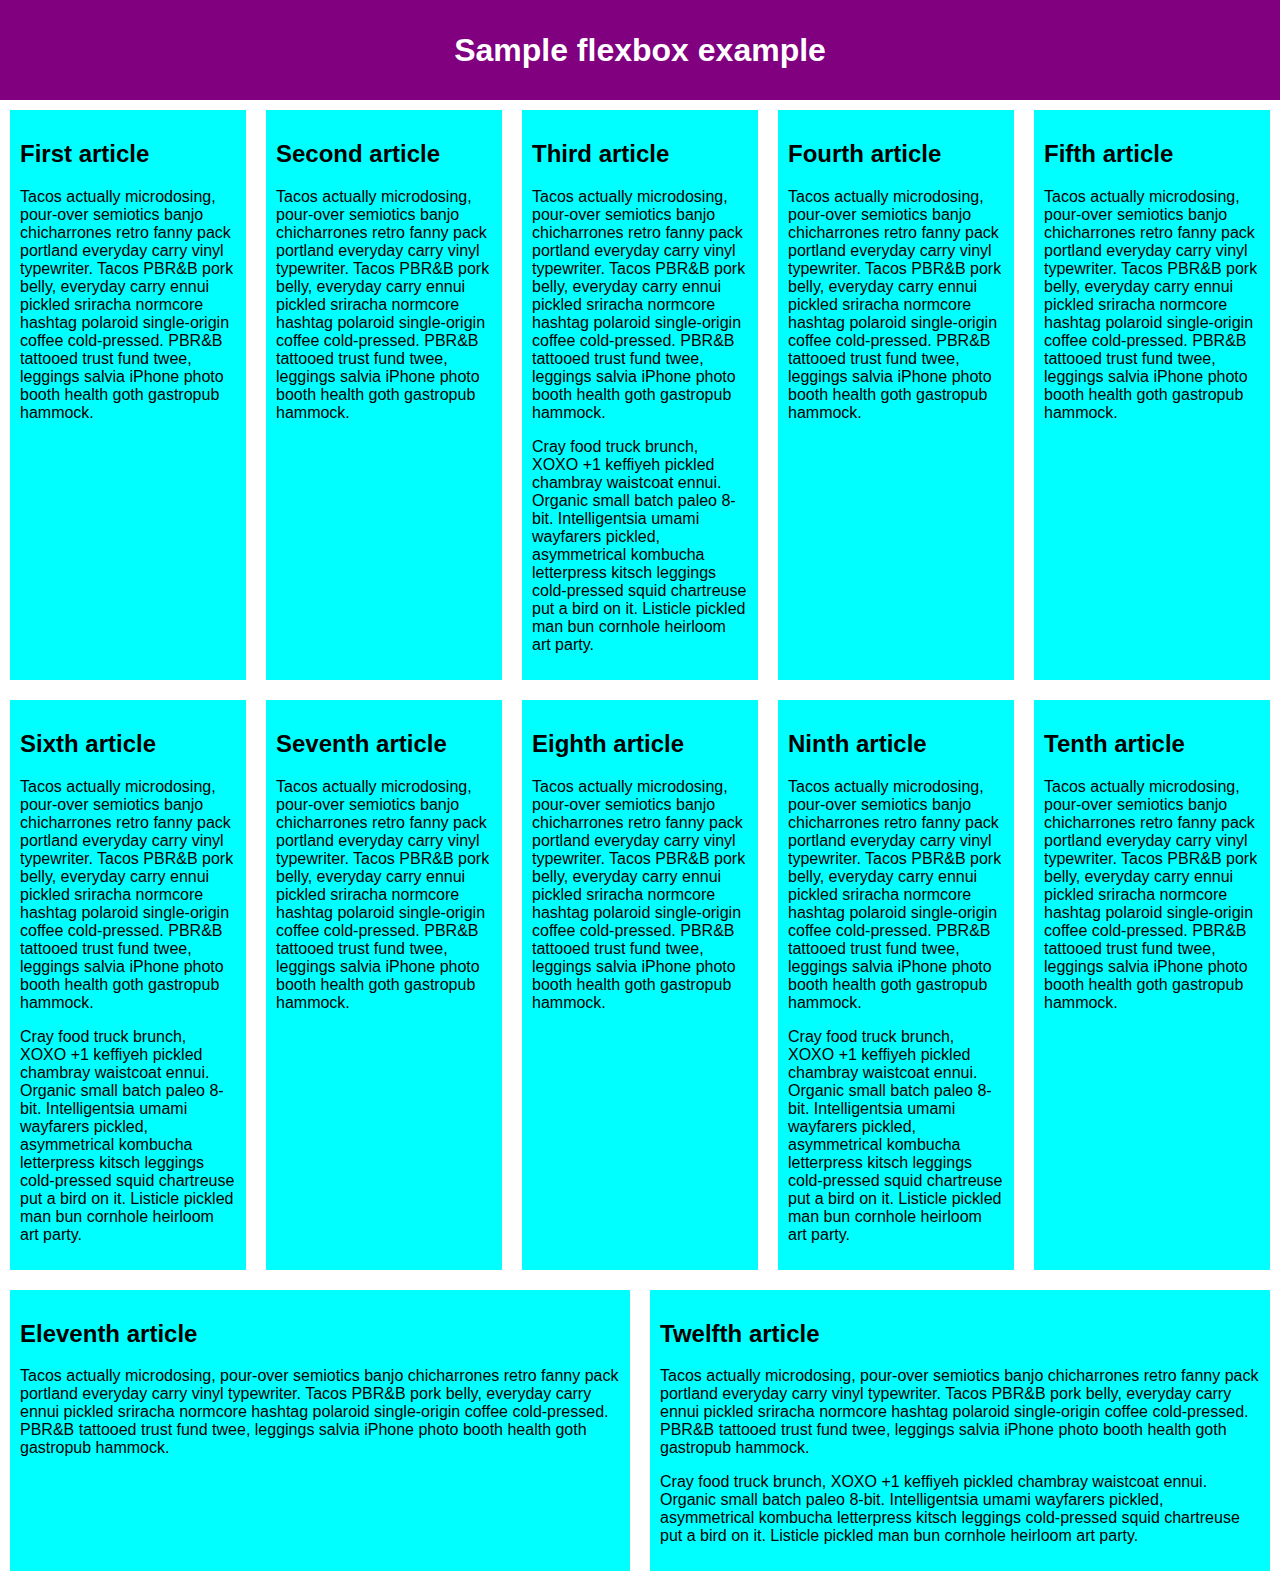
<file: demo/12-flex-layout.html>
<!DOCTYPE html>
<html>

<head>
  <meta charset="utf-8">
  <title>Flexbox 0 — starting code</title>
  <style>
    html {
      font-family: sans-serif;
    }

    body {
      margin: 0;
    }

    header {
      background: purple;
      height: 100px;
    }

    h1 {
      text-align: center;
      color: white;
      line-height: 100px;
      margin: 0;
    }

    article {
      padding: 10px;
      margin: 10px;
      background: aqua;
    }

    /* Add your flexbox CSS below here */
    section {
      display: flex;
      /* flex-direction: row;
      flex-wrap: wrap */
      flex-flow: row wrap;
    }

    article {
      flex: 200px;
      
    }
  </style>
</head>

<body>
  <header>
    <h1>Sample flexbox example</h1>
  </header>

  <section>
    <article>
      <h2>First article</h2>

      <p>Tacos actually microdosing, pour-over semiotics banjo chicharrones retro fanny pack portland everyday carry
        vinyl typewriter. Tacos PBR&B pork belly, everyday carry ennui pickled sriracha normcore hashtag polaroid
        single-origin coffee cold-pressed. PBR&B tattooed trust fund twee, leggings salvia iPhone photo booth health
        goth gastropub hammock.</p>
    </article>

    <article>
      <h2>Second article</h2>

      <p>Tacos actually microdosing, pour-over semiotics banjo chicharrones retro fanny pack portland everyday carry
        vinyl typewriter. Tacos PBR&B pork belly, everyday carry ennui pickled sriracha normcore hashtag polaroid
        single-origin coffee cold-pressed. PBR&B tattooed trust fund twee, leggings salvia iPhone photo booth health
        goth gastropub hammock.</p>
    </article>

    <article>
      <h2>Third article</h2>

      <p>Tacos actually microdosing, pour-over semiotics banjo chicharrones retro fanny pack portland everyday carry
        vinyl typewriter. Tacos PBR&B pork belly, everyday carry ennui pickled sriracha normcore hashtag polaroid
        single-origin coffee cold-pressed. PBR&B tattooed trust fund twee, leggings salvia iPhone photo booth health
        goth gastropub hammock.</p>

      <p>Cray food truck brunch, XOXO +1 keffiyeh pickled chambray waistcoat ennui. Organic small batch paleo 8-bit.
        Intelligentsia umami wayfarers pickled, asymmetrical kombucha letterpress kitsch leggings cold-pressed squid
        chartreuse put a bird on it. Listicle pickled man bun cornhole heirloom art party.</p>
    </article>

    <article>
      <h2>Fourth article</h2>

      <p>Tacos actually microdosing, pour-over semiotics banjo chicharrones retro fanny pack portland everyday carry
        vinyl typewriter. Tacos PBR&B pork belly, everyday carry ennui pickled sriracha normcore hashtag polaroid
        single-origin coffee cold-pressed. PBR&B tattooed trust fund twee, leggings salvia iPhone photo booth health
        goth gastropub hammock.</p>
    </article>

    <article>
      <h2>Fifth article</h2>

      <p>Tacos actually microdosing, pour-over semiotics banjo chicharrones retro fanny pack portland everyday carry
        vinyl typewriter. Tacos PBR&B pork belly, everyday carry ennui pickled sriracha normcore hashtag polaroid
        single-origin coffee cold-pressed. PBR&B tattooed trust fund twee, leggings salvia iPhone photo booth health
        goth gastropub hammock.</p>
    </article>

    <article>
      <h2>Sixth article</h2>

      <p>Tacos actually microdosing, pour-over semiotics banjo chicharrones retro fanny pack portland everyday carry
        vinyl typewriter. Tacos PBR&B pork belly, everyday carry ennui pickled sriracha normcore hashtag polaroid
        single-origin coffee cold-pressed. PBR&B tattooed trust fund twee, leggings salvia iPhone photo booth health
        goth gastropub hammock.</p>

      <p>Cray food truck brunch, XOXO +1 keffiyeh pickled chambray waistcoat ennui. Organic small batch paleo 8-bit.
        Intelligentsia umami wayfarers pickled, asymmetrical kombucha letterpress kitsch leggings cold-pressed squid
        chartreuse put a bird on it. Listicle pickled man bun cornhole heirloom art party.</p>
    </article>

    <article>
      <h2>Seventh article</h2>

      <p>Tacos actually microdosing, pour-over semiotics banjo chicharrones retro fanny pack portland everyday carry
        vinyl typewriter. Tacos PBR&B pork belly, everyday carry ennui pickled sriracha normcore hashtag polaroid
        single-origin coffee cold-pressed. PBR&B tattooed trust fund twee, leggings salvia iPhone photo booth health
        goth gastropub hammock.</p>
    </article>

    <article>
      <h2>Eighth article</h2>

      <p>Tacos actually microdosing, pour-over semiotics banjo chicharrones retro fanny pack portland everyday carry
        vinyl typewriter. Tacos PBR&B pork belly, everyday carry ennui pickled sriracha normcore hashtag polaroid
        single-origin coffee cold-pressed. PBR&B tattooed trust fund twee, leggings salvia iPhone photo booth health
        goth gastropub hammock.</p>
    </article>

    <article>
      <h2>Ninth article</h2>

      <p>Tacos actually microdosing, pour-over semiotics banjo chicharrones retro fanny pack portland everyday carry
        vinyl typewriter. Tacos PBR&B pork belly, everyday carry ennui pickled sriracha normcore hashtag polaroid
        single-origin coffee cold-pressed. PBR&B tattooed trust fund twee, leggings salvia iPhone photo booth health
        goth gastropub hammock.</p>

      <p>Cray food truck brunch, XOXO +1 keffiyeh pickled chambray waistcoat ennui. Organic small batch paleo 8-bit.
        Intelligentsia umami wayfarers pickled, asymmetrical kombucha letterpress kitsch leggings cold-pressed squid
        chartreuse put a bird on it. Listicle pickled man bun cornhole heirloom art party.</p>
    </article>

    <article>
      <h2>Tenth article</h2>

      <p>Tacos actually microdosing, pour-over semiotics banjo chicharrones retro fanny pack portland everyday carry
        vinyl typewriter. Tacos PBR&B pork belly, everyday carry ennui pickled sriracha normcore hashtag polaroid
        single-origin coffee cold-pressed. PBR&B tattooed trust fund twee, leggings salvia iPhone photo booth health
        goth gastropub hammock.</p>
    </article>

    <article>
      <h2>Eleventh article</h2>

      <p>Tacos actually microdosing, pour-over semiotics banjo chicharrones retro fanny pack portland everyday carry
        vinyl typewriter. Tacos PBR&B pork belly, everyday carry ennui pickled sriracha normcore hashtag polaroid
        single-origin coffee cold-pressed. PBR&B tattooed trust fund twee, leggings salvia iPhone photo booth health
        goth gastropub hammock.</p>
    </article>

    <article>
      <h2>Twelfth article</h2>

      <p>Tacos actually microdosing, pour-over semiotics banjo chicharrones retro fanny pack portland everyday carry
        vinyl typewriter. Tacos PBR&B pork belly, everyday carry ennui pickled sriracha normcore hashtag polaroid
        single-origin coffee cold-pressed. PBR&B tattooed trust fund twee, leggings salvia iPhone photo booth health
        goth gastropub hammock.</p>

      <p>Cray food truck brunch, XOXO +1 keffiyeh pickled chambray waistcoat ennui. Organic small batch paleo 8-bit.
        Intelligentsia umami wayfarers pickled, asymmetrical kombucha letterpress kitsch leggings cold-pressed squid
        chartreuse put a bird on it. Listicle pickled man bun cornhole heirloom art party.</p>
    </article>
  </section>
</body>

</html>
</file>
<file: 作业/01-排版社区大学首页/style.css>
/* General setup */

* {
  box-sizing: border-box;
}

body {
  margin: 0 auto;
  min-width: 1000px;
  max-width: 1400px;
}

/* Layout */

section {
  float: left;
  width: 50%;
}

aside {
  float: left;
  width: 30%;
}

nav {
  float: left;
  width: 20%;
}

footer {
  clear: both;
}

header,
section,
aside,
nav,
footer {
  padding: 20px;
}

/* header and footer */

header,
footer {
  border-top: 5px solid #a66;
  border-bottom: 5px solid #a66;
}

/* WRITE YOUR CODE BELOW HERE */

html,
body {
  font-family: Helvetica, Arial, sans-serif;
  font-size: 10px;
  line-height: 1.5;
  word-spacing: 1px;
  letter-spacing: 0;
}

h1,
h2 {
  font-family: 'Times New Roman', Times, serif;

}

h1 {
  font-size: 3.2rem;
  text-align: center;
  letter-spacing: 1px;
}

h2 {
  font-size: 2.4rem;
}

p,
li {
  font-size: 1.6rem;
  line-height: 1.5;
}

section h2+p {
  text-indent: 20px;
}

a {
  text-decoration: none;
  outline: none;
  border-bottom: 1px solid;
}

a[href*='http'] {
  background: url('./external-link-52.png') no-repeat 100% 0;
  background-size: 1.6rem 1.6rem;
  padding-right: 1.8rem;
}

a:link {
  color: #aa6666;
}

a:visited {
  color: #5f0a24
}

a:focus,
a:hover {
  color: #ee6666;
  border: none;
}

a:active {
  color: #799e12;
}

ol li {
  list-style-type: upper-roman;
}

ul {
  padding: 0;
}

ul li {
  list-style-type: square;
}

nav ul li {
  list-style: none;
  border: 1px solid #aa6666;
  width: 12rem;
  text-align: center;
  border-radius: 5px;
  margin-bottom: 10px;
  box-shadow: 1px 1px 1px black;
}

nav li a {
  display: inline-block;
  width: 100%;
  border: none;
  background-color: rgb(238, 86, 59);
  line-height: 3;
  color: black;
  letter-spacing: 1px;
  font-weight: bold;
}

nav a:link {
  color: black;
}

nav a:visited {
  color: black;
}

nav a:focus, nav a:hover {
  background-color: rgb(250, 186, 83);
}

nav a:active {
  color: white;
  background-color: rgb(58, 144, 0);
}

footer {
  text-align: center;
}
</file>
<file: 作业/03-fundamental-layout-comprehension/styles.css>
body {
  background-color: #fff;
  color: #333;
  margin: 0;
  font: 1.2em / 1.2 Arial, Helvetica, sans-serif;
}

img {
  max-width: 100%;
  display: block;
}

.logo {
  font-size: 200%;
  padding: 50px 20px;
  margin: 0 auto;
  max-width: 980px;
}

.grid {
  margin: 0 auto;
  padding: 0 20px;
  max-width: 980px;
  display: grid;
  grid-template-columns: 3fr 1fr;
  gap: 1em;
}

nav {
  background-color: #000;
  padding: .5em;
  position: fixed;
  width: 100%;
  top: 0;
}

nav ul {
  margin: 0;
  padding: 0;
  list-style: none;
  display: flex;
  justify-content: space-between;
}

nav a {
  color: #fff;
  text-decoration: none;
  padding: .5em 1em;
}

.photos {
  list-style: none;
  margin: 0;
  padding: 0;
  display: grid;
  grid-template-columns: 1fr 1fr;
  gap: 1px;
}

.feature {
  width: 200px;
  float: left;
  margin: 0 15px 15px 0;
}
</file>
<file: 作业/04-css-circles/style.css>
/*Layout*/

body {
  padding-left: .5em;
}

footer {
  position: relative;
  top: -5px;
}

h1 {
  display: inline-block;
  margin-bottom: .125em;
  margin-top: .25em;
}

h2 {
  display: inline-block;
  margin-bottom: .5em;
  margin-top: .125em;
}


/*Typography*/

code {
  font-family: 'Roboto Mono', monospace;
  font-size: .9em;
  font-weight: 300;
}

h1 {
  font-family: 'Righteous', sans-serif;
  font-size: 3em;

}

h2 {
  font-family: 'Roboto', sans-serif;
  font-size: 1.5em;
  font-weight: 500;
}

/*Specific styles*/

#circleOne {
  position: relative;
  top: 25px;
  width: 200px;
  height: 200px;
  background-color: #f00;
  border: 3px solid #a00;
  border-radius: 50%;
  opacity: 0.5;
  z-index: 1;
}

#circleTwo {
  position: relative;
  top: -25px;
  width: 200px;
  height: 200px;
  background-color: #ff0;
  border: 3px solid #aa0;
  border-radius: 50%;
  opacity: 0.5;
  z-index: 0;
}

#circleThree {
  position: relative;
  top: -75px;
  width: 200px;
  height: 200px;
  background-color: #00f;
  border: 3px solid #00a;
  border-radius: 50%;
  opacity: 0.5;
  z-index: -1;
}


#license {
  color: #000;
  font-family: monospace;
  font-size: .9em;
  position: relative;
}

#license a {
  color: #000;
}
</file>
<file: demo/01-test.css>
@media (max-width: 30em) {
  body {
    background-color: blue;
  }
}

.container {
  width: 500px;
  height: 500px;
  border: 5px solid rebeccapurple;
  margin: 20px;
}

.box {
  width: 100px;
  height: 100px;
  background-color: #ffdddd;
  margin: 30px;
  transform: rotate(0.5turn);
  border-top: 5px solid red;
}

label {
  display: block;
  margin: 1px;
  padding: 1px;
}

.field {
  margin: 1px;
  padding: 1px;
}

input:invalid {
  background-color: #ffdddd;
}

input:valid {
  background-color: #ddffdd;
}

input:required {
  border-color: #800000;
  border-width: 3px;
}

input:required:invalid {
  border-color: #2344d4;
}

form:invalid {
  border: 1px solid #ff0000;
}

form:valid {
  border: 1px solid #ddffdd;
}
</file>
<file: demo/02-table.css>
/* spacing */

table {
  table-layout: fixed;
  border-collapse: collapse;
  width: 100%;
  border: 3px solid purple;
}

thead th:nth-child(1) {
  width: 30%;
}

thead th:nth-child(2) {
  width: 20%;
}

thead th:nth-child(3) {
  width: 15%;
}

thead th:nth-child(4) {
  width: 35%;
}

th, td {
  padding: 20px;
}

/* typography */

html {
  font-family: 'helvetica neue', helvetica, arial, sans-serif;
}

thead th, tfoot th {
  font-family: 'Rock Salt', cursive;
}

th {
  letter-spacing: 2px;
}

td {
  letter-spacing: 1px;
}

tbody td {
  text-align: center;
}

tfoot th {
  text-align: right;
}

/* color */

thead, tfoot {
  background: url(./images/leopardskin.jpg);
  color: white;
  text-shadow: 1px 1px 1px black;
}

thead th, tfoot th, tfoot td {
  background: linear-gradient(to bottom, rgba(0,0,0,0.1), rgba(0,0,0,0.5));
  border: 3px solid purple;
}

tbody tr:nth-child(odd) {
  background-color: #ff33cc;
}

tbody tr:nth-child(even) {
  background-color: #e495e4;
}

tbody tr {
  background-image: url(./images/noise.png);
}

table {
  background-color: #ff33cc;
}

caption {
  font-family: 'Rock Salt', cursive;
  caption-side: bottom;
  color: #666;
  padding: 20px;
  text-align: right;
  letter-spacing: 1px;
  font-style: italic;
}
</file>
<file: demo/03-shadow.css>
p {
  margin: 0;
}

article {
  margin: 100px;
  max-width: 500px;
  padding: 10px;
  background-color: red;
  background-image: linear-gradient(to bottom, rgba(0, 0, 0, 0), rgba(0, 0, 0, 0.25));
}

.simple {
  box-shadow: 5px 5px 5px rgba(0, 0, 0, 0.7);
}

.multiple {
  box-shadow: 1px 1px 1px black,
    2px 2px 1px black,
    3px 3px 1px red,
    4px 4px 1px red,
    5px 5px 1px black,
    6px 6px 1px black;
}

button {
  outline: none;
  width: 150px;
  font-size: 1.1rem;
  line-height: 2;
  border-radius: 10px;
  border: none;
  background-image: linear-gradient(to bottom right, #777, #ddd);
  box-shadow: 1px 1px 1px black,
    inset 2px 3px 5px rgba(0, 0, 0, 0.3),
    inset -2px -3px 5px rgba(255, 255, 255, 0.5);
}

button:focus,
button:hover {
  background-image: linear-gradient(to bottom right, #888, #eee);
}

button:active {
  box-shadow: inset 2px 2px 1px black,
    inset 2px 3px 5px rgba(0, 0, 0, 0.3),
    inset -2px -3px 5px rgba(255, 255, 255, 0.5);
}
</file>
<file: demo/04-filter.css>
html {
  font-family: sans-serif;
}

figure {
  transition: 1s all;
  display: inline-block;
  position: relative;
}

figcaption {
  position: absolute;
  left: 0;
  bottom: 50px;
  text-shadow: 1px 1px 1px white,
    2px 2px 1px white;
  font-size: 1.3rem;
  letter-spacing: 2px
}

.blur:hover {
  -webkit-filter: blur(5px);
  filter: blur(5px);
}

.brightness:hover {
  -webkit-filter: brightness(0.6);
  filter: brightness(0.6);
}

.shadow:hover {
  -webkit-filter: drop-shadow(10px 10px 5px rgba(0, 0, 0, 0.7));
  filter: drop-shadow(10px 10px 5px rgba(0, 0, 0, 0.7));
}

.gray:hover {
  -webkit-filter: grayscale(100%);
  filter: grayscale(100%);
}

.sepia:hover {
  -webkit-filter: sepia(100%);
  filter: sepia(100%);
}

.invert:hover {
  -webkit-filter: invert(100%);
  filter: invert(100%);
}

.saturate:hover {
  -webkit-filter: saturate(300%);
  filter: saturate(300%);
}

.opacity:hover {
  -webkit-filter: opacity(0%);
  filter: opacity(0%);
}

.hue-rotate:hover {
  -webkit-filter: hue-rotate(210deg);
  filter: hue-rotate(210deg);
}
</file>
<file: demo/07-table-advanced.css>
html {
  font-family: sans-serif;
}

table {
  border-collapse: collapse;
  border: 2px solid rgb(200,200,200);
  letter-spacing: 1px;
  font-size: 0.8rem;
}

td, th {
  border: 1px solid rgb(190,190,190);
  padding: 10px 20px;
}

th {
  background-color: rgb(235,235,235);
}

td {
  text-align: center;
}

tr:nth-child(even) td {
  background-color: rgb(250,250,250);
}

tr:nth-child(odd) td {
  background-color: rgb(245,245,245);
}

caption {
  padding: 10px;
}
</file>
<file: demo/08-form-01.css>
h1 {
  margin-top: 0;
}

ul {
  margin: 0;
  padding: 0;
  list-style: none;
}

form {
  margin: 0 auto;
  width: 400px;
  padding: 1em;
  border: 1px solid #CCC;
  border-radius: 1em;
}

div+div {
  margin-top: 1em;
}

label span {
  display: inline-block;
  width: 120px;
  text-align: right;
}

input, textarea {
  font: 1em sans-serif;
  width: 250px;
  box-sizing: border-box;
  border: 1px solid #999;
}

input[type=checkbox], input[type=radio] {
  width: auto;
  border: none;
}

input:focus, textarea:focus {
  border-color: #000;
}

textarea {
  vertical-align: top;
  height: 5em;
  resize: vertical;
}

fieldset {
  width: 250px;
  box-sizing: border-box;
  margin-left: 136px;
  border: 1px solid #999;
}

button {
  margin: 20px 0 0 124px;
}

label {
position: relative;
}

label em {
position: absolute;
right: 5px;
top: 20px;
}
</file>
